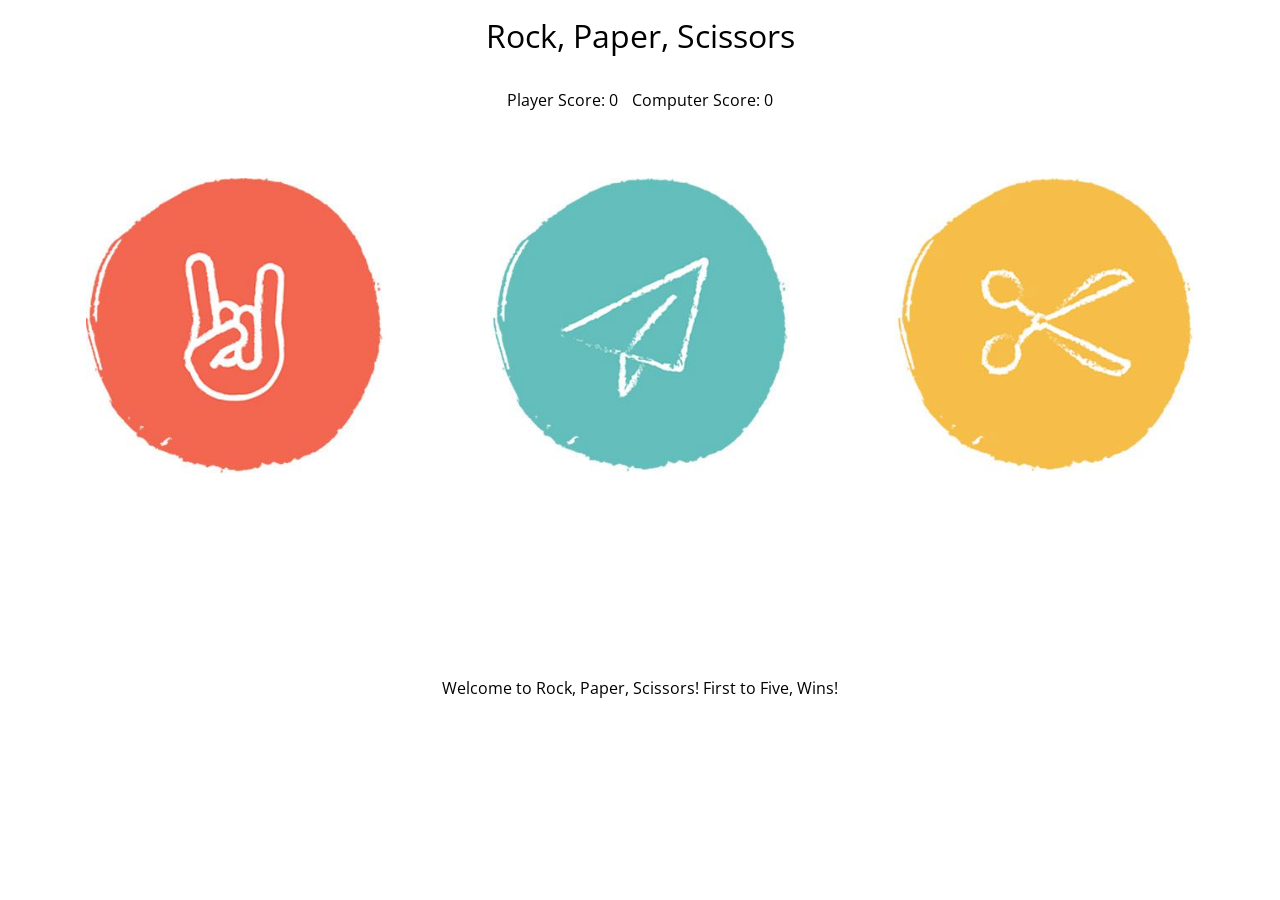
<file: index.html>
<html>
<head>
  <link href="index.css" type="text/css" rel="stylesheet">
  <link href="https://fonts.googleapis.com/css?family=Open+Sans" rel="stylesheet">
  <title>Rock, Paper, Scissors</title>
</head>
<body>
  <h1 id="title">Rock, Paper, Scissors</h1>
  <div id="scoreContainer">
    <div id="playerScore">Player Score: </div>
    <div id="computerScore">Computer Score: </div>
  </div>
  <div id="imageContainer">
    <input type="image" id="rock" src="images/Rock.png"></input>
    <input type="image" id="paper" src="images/Paper.png"></input>
    <input type="image" id="scissors" src="images/Scissors.png"></input>
  </div>
  <div id="message">Welcome to Rock, Paper, Scissors! First to Five, Wins!</div>

  <script>

    function computerPlay() {
      let randomNumber = Math.floor(Math.random() * 3);
      if (randomNumber == 0){
        return "rock";
      }
      else if (randomNumber == 1){
        return "paper";
      }
      else {return "scissors";}
    }

    function gameRound(playerSelection, computerSelection){
      playerSelection = playerSelection.toLowerCase();

      if ((playerSelection == "rock" && computerSelection == "scissors") ||
        (playerSelection == "paper" && computerSelection == "rock") ||
        (playerSelection == "scissors" && computerSelection == "paper")){

        message.innerHTML = `You win this round! Your choice of ${playerSelection} beats the computer's choice of ${computerSelection}`;
        return "player win";
      }

      else if((playerSelection == "rock" && computerSelection == "paper") ||
        (playerSelection == "paper" && computerSelection == "scissors") ||
        (playerSelection == "scissors" && computerSelection == "rock")){

        message.innerHTML = `You lose this round! Your choice of ${playerSelection} loses to the computer's choice of ${computerSelection}`;
        return  "computer win";
      }

      else{
        message.innerHTML = `This round is a tie! You and the computer both chose ${playerSelection}`;
        return "tie"
      };
    }

    function addScore(winner){
      if(winner == "player win"){
        playerWins++;
      }

      else if(winner == "computer win"){
        computerWins++;
      }

      if(isGameOver()){
        if(playerWins == 5){

          message.innerHTML = `Congrats, you won the game! The final score was Player: ${playerWins} vs. Computer: ${computerWins}`;
        }

        else if(computerWins == 5){
          message.innerHTML = `Sorry, you lose this time! The computer won with a final score of Player: ${playerWins} vs. Computer: ${computerWins}`;
        }
        restartGame();
      }

      playerScore.innerHTML = `Player Score: ${playerWins}`;
      computerScore.innerHTML = `Computer Score: ${computerWins}`;
    }

    function isGameOver(){
      if(playerWins >= 5 || computerWins >= 5){
        return true;
      }
      else{ return false; }
    }

    function restartGame(){
      playerWins = 0;
      computerWins = 0;
    }

    const playerScore = document.querySelector("#playerScore");
    const computerScore = document.querySelector("#computerScore");
    const message = document.querySelector("#message");
    let playerWins = 0;
    let computerWins = 0;

    playerScore.textContent += `${playerWins}`;
    computerScore.textContent += `${computerWins}`;


    const rockButton = document.querySelector('#rock');
    const paperButton =document.querySelector('#paper');
    const scissorsButton = document.querySelector('#scissors');

    rockButton.addEventListener("click", function(e){
      let outcome = gameRound("rock", computerPlay());
      addScore(outcome);
    })

    paperButton.addEventListener("click", function(e){
      let outcome = gameRound("paper", computerPlay());
      addScore(outcome);
    })

    scissorsButton.addEventListener("click", function(e){
      let outcome = gameRound("scissors", computerPlay());
      addScore(outcome);
    })

  </script>
</body>
</html>
</file>
<file: index.css>
/* http://meyerweb.com/eric/tools/css/reset/ 
   v2.0 | 20110126
   License: none (public domain)
*/

html, body, div, span, applet, object, iframe,
h1, h2, h3, h4, h5, h6, p, blockquote, pre,
a, abbr, acronym, address, big, cite, code,
del, dfn, em, img, ins, kbd, q, s, samp,
small, strike, strong, sub, sup, tt, var,
b, u, i, center,
dl, dt, dd, ol, ul, li,
fieldset, form, label, legend,
table, caption, tbody, tfoot, thead, tr, th, td,
article, aside, canvas, details, embed, 
figure, figcaption, footer, header, hgroup, 
menu, nav, output, ruby, section, summary,
time, mark, audio, video {
  margin: 0;
  padding: 0;
  border: 0;
  font-size: 100%;
  font: inherit;
  vertical-align: baseline;
}
/* HTML5 display-role reset for older browsers */
article, aside, details, figcaption, figure, 
footer, header, hgroup, menu, nav, section {
  display: block;
}
body {
  line-height: 1;
}
ol, ul {
  list-style: none;
}
blockquote, q {
  quotes: none;
}
blockquote:before, blockquote:after,
q:before, q:after {
  content: '';
  content: none;
}
table {
  border-collapse: collapse;
  border-spacing: 0;
}

/* Original Code */

#title{
  text-align: center;
  font-family: 'Open Sans', sans-serif;
  font-size: 32px;
  margin: 20px;
}

body{
  font-family: 'Open Sans', sans-serif;
}

#imageContainer{
  text-align: center;
  width: 100%;
}

#playerScore, #computerScore{
  display: inline-block;
}

#scoreContainer{
  text-align: center;
  width: 100%;
}

#rock, #paper, #scissors{
  width: 300px;
  height: 300px;
  margin: 50px;
  display: inline-block;
}

#message{
  text-align: center;
  margin-top: 150px;
}

#scoreContainer{
  margin: 40px 0 20px 0;
}

#playerScore{
  margin-right: 10px;
}
</file>
